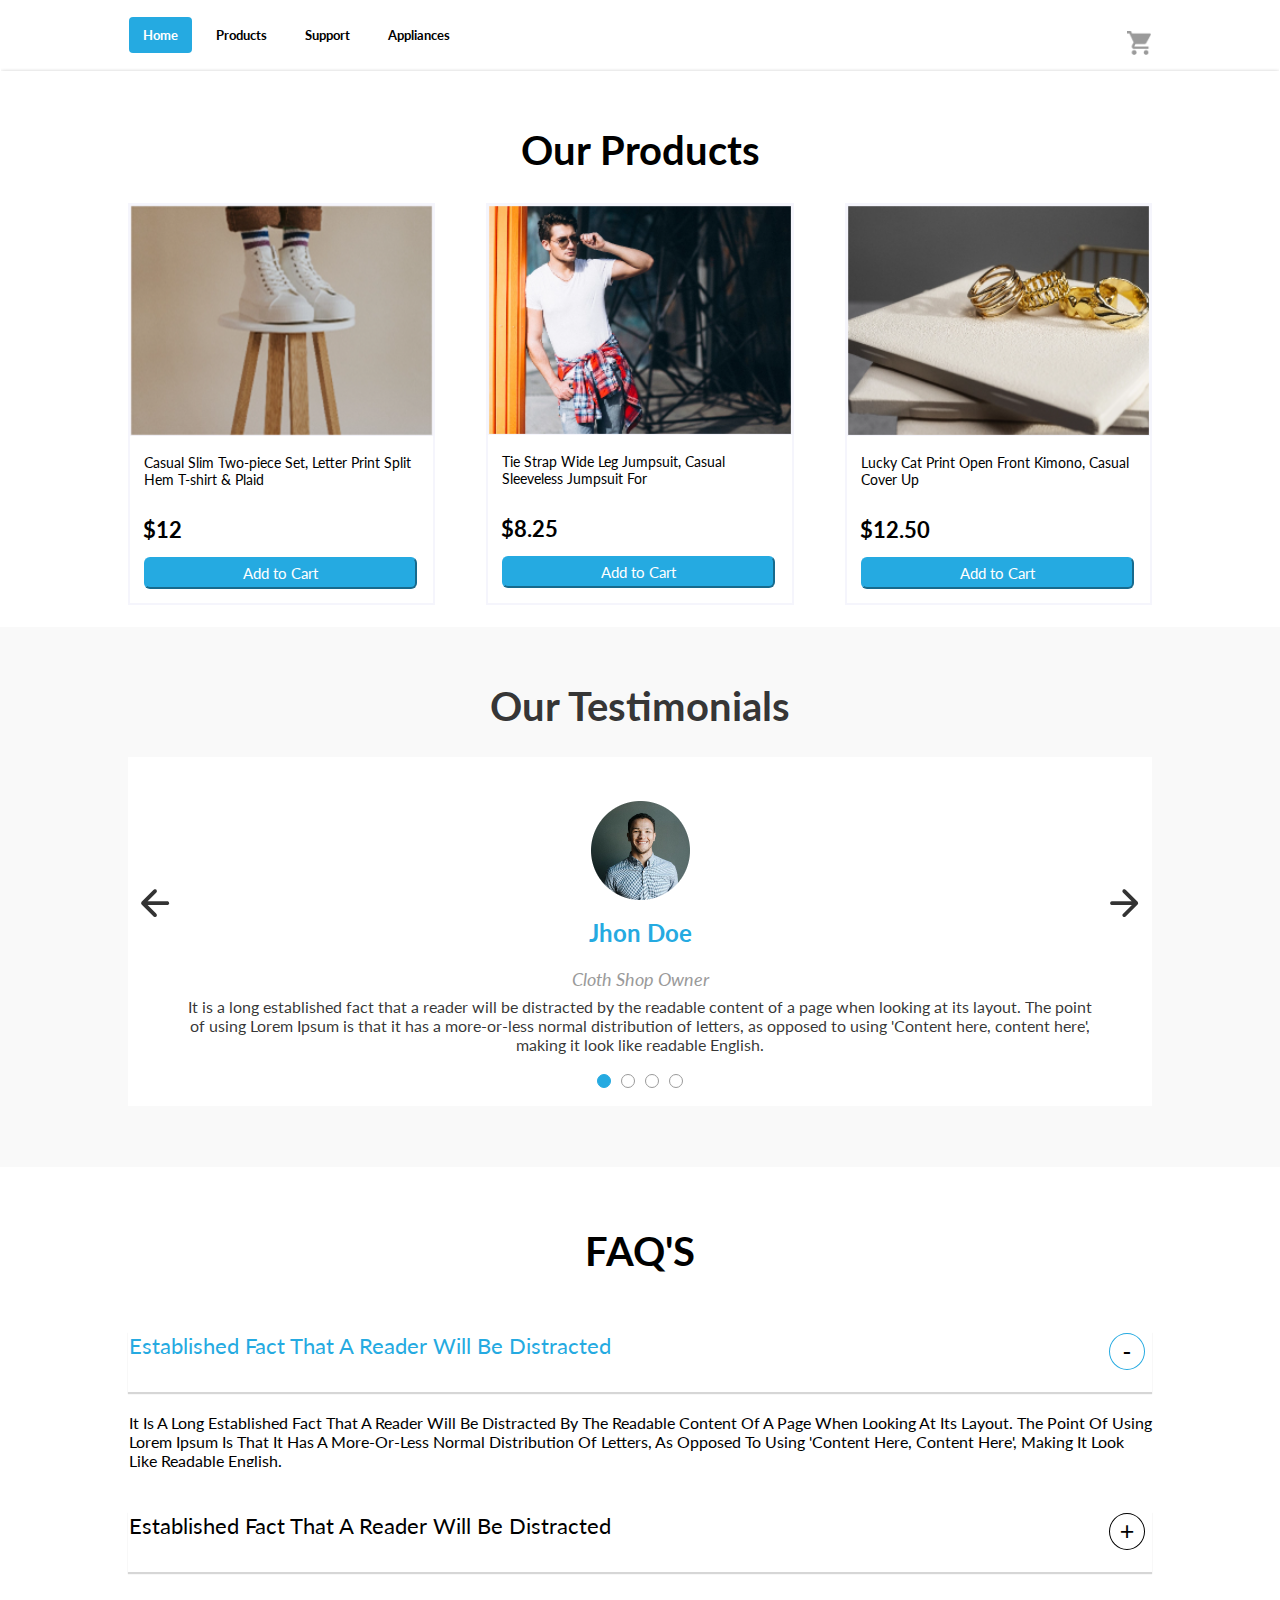
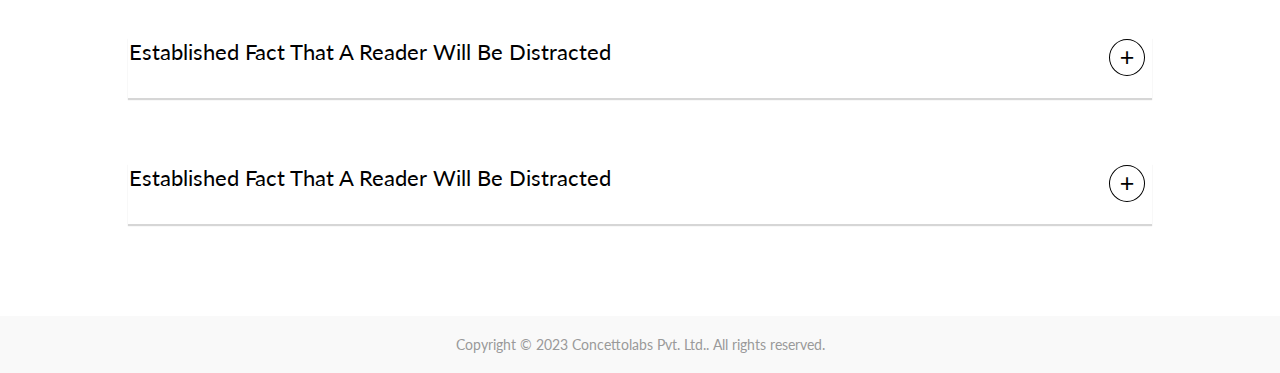
<file: Task-1-Functionality/index.html>
<!DOCTYPE html>
<html lang="en">
<head>
    <meta charset="UTF-8">
    <meta name="viewport" content="width=device-width, initial-scale=1.0">
    <title>Document</title>
    <link rel="stylesheet" href="style.css">
    <link rel="stylesheet" href="https://cdnjs.cloudflare.com/ajax/libs/font-awesome/5.15.3/css/all.min.css">
    <link href='https://fonts.googleapis.com/css?family=Lato' rel='stylesheet'>
</head>
<body>
    <header>
        <div class="container">
            <nav>
                <div class="hamburger">
                    <img src="nav.png" alt="">
                </div>
                <div class="list">
                    <ul>
                        <li class="home">Home</li>
                        <li>Products</li>
                        <li>Support</li>
                        <li>Appliances</li>
                    </ul>
                </div>
                <div class="cart">
                    <img src="Path 166.png" alt="">
                </div>
            </nav>
        </div>
    </header>    
    <div class="section1">
        <div class="container">
            <div class="heading1">
                Our Products
            </div>
            <div class="cards">
                <div>
                    <img src="model-white-high-top-sneakers-standing-chair.png" alt="">
                    <p>Casual Slim Two-piece Set, Letter Print Split Hem T-shirt & Plaid </p>
                    <span>$12</span> <br>
                        <button>Add to Cart</button>
                </div>
                <div>
                    <img src="brutal-man-model.png" alt="">
                    <p>Tie Strap Wide Leg Jumpsuit, Casual Sleeveless Jumpsuit For</p>
                    <span>$8.25</span>
                    <button>Add to Cart</button>
                </div>
                <div>
                    <img src="view-luxurious-golden-ring-felt-jewelry-display.png" alt="">
                    <p>Lucky Cat Print Open Front Kimono, Casual Cover Up </p>
                    <span>$12.50</span>
                    <button>Add to Cart</button>
                </div>
            </div>
        
        </div>
    </div>
    <div class="section2">
        <div class="container">
            <div class="heading2">
                Our Testimonials
            </div>
            <div class="main-card">
                <button class="btn" id="prevButton">
                <div class="left">
                    <img src="Group 1232.png" alt="">
                </div>
                </button>
                <div class="mini-cards" id="slider">
                    <div class="minicard">
                            <div class="image">
                                <img src="NoPath.png" alt="">
                            </div>
                            <div class="name">
                                Jhon Doe
                            </div>
                            <div class="owner">
                                Cloth Shop Owner
                            </div>
                            <div class="text">
                                It is a long established fact that a reader will be distracted by the readable content of a page when looking at its layout. The point of using Lorem Ipsum is that it has a more-or-less normal distribution of letters, as opposed to using 'Content here, content here', making it look like readable English.
                            </div>
                    </div>
                    <div class="minicard">
                        <div class="image">
                            <img src="NoPath.png" alt="">
                        </div>
                        <div class="name">
                            Harry
                        </div>
                        <div class="owner">
                            Toy Shop Owner
                        </div>
                        <div class="text">
                            It is a long established fact that a reader will be distracted by the readable content of a page when looking at its layout. The point of using Lorem Ipsum is that it has a more-or-less normal distribution of letters, as opposed to using 'Content here, content here', making it look like readable English.
                        </div>
                    </div>
                    <div class="minicard">
                        <div class="image">
                            <img src="NoPath.png" alt="">
                        </div>
                        <div class="name">
                            Jenny
                        </div>
                        <div class="owner">
                            Books Shop Owner
                        </div>
                        <div class="text">
                            It is a long established fact that a reader will be distracted by the readable content of a page when looking at its layout. The point of using Lorem Ipsum is that it has a more-or-less normal distribution of letters, as opposed to using 'Content here, content here', making it look like readable English.
                        </div>
                    </div>
                    <div class="minicard">
                        <div class="image">
                            <img src="NoPath.png" alt="">
                        </div>
                        <div class="name">
                            Joe
                        </div>
                        <div class="owner">
                            Electronics Shop Owner
                        </div>
                        <div class="text">
                            It is a long established fact that a reader will be distracted by the readable content of a page when looking at its layout. The point of using Lorem Ipsum is that it has a more-or-less normal distribution of letters, as opposed to using 'Content here, content here', making it look like readable English.
                        </div>
                    </div>
                </div>
                <button class="btn" id="nextButton">
                <div class="right">
                    <img src="Group 1233.png" alt="">
                </div>
                </button>
            </div>
            <div class="circle">
                <div class="div1"></div>
                <div class="div1"></div>
                <div class="div1"></div>
                <div class="div1"></div>
            </div>
        </div>
    </div>
    <div class="section3">
        <div class="container">
            <div class="heading3">
                FAQ'S
            </div>
            <div class="minicard3">
                <div class="topic">
                    <div class="topic-1">
                        <div class="que" id="que">
                            Established Fact That A Reader Will Be Distracted
                            <button class="faq">
                                <div class="symbol2" id="symbol2">
                                    +
                                </div>
                            </button>
                        </div>
                        <div class="ans" id="ans">
                            It is a long established fact that a reader will be distracted by the readable content of a page when looking at its layout. The point of using Lorem Ipsum is that it has a more-or-less normal distribution of letters, as opposed to using 'Content here, content here', making it look like readable English.
                        </div>
                    </div>
                </div>
                <div class="topic">
                    <div class="topic-1">
                    <div class="que" id="que">
                        Established Fact That A Reader Will Be Distracted
                        <button class="faq">
                            <div class="symbol2" id="symbol2">
                                +
                            </div>
                        </button>
                    </div>
                    </div>
                    <div class="ans" id="ans">
                        It is a long established fact that a reader will be distracted by the readable content of a page when looking at its layout. The point of using Lorem Ipsum is that it has a more-or-less normal distribution of letters, as opposed to using 'Content here, content here', making it look like readable English.
                    </div>
                </div>
                <div class="topic">
                    <div class="topic-1">
                    <div class="que" id="que">
                        Established Fact That A Reader Will Be Distracted
                        <button class="faq">
                            <div class="symbol2" id="symbol2">
                                +
                            </div>
                        </button>
                    </div>
                    </div>
                    <div class="ans" id="ans">
                        It is a long established fact that a reader will be distracted by the readable content of a page when looking at its layout. The point of using Lorem Ipsum is that it has a more-or-less normal distribution of letters, as opposed to using 'Content here, content here', making it look like readable English.
                    </div>
                </div>
                <div class="topic">
                    <div class="topic-1">
                    <div class="que" id="que">
                        Established Fact That A Reader Will Be Distracted
                        <button class="faq">
                            <div class="symbol2" id="symbol2">
                                +
                            </div>
                        </button>
                    </div>
                    </div>
                    <div class="ans" id="ans">
                        It is a long established fact that a reader will be distracted by the readable content of a page when looking at its layout. The point of using Lorem Ipsum is that it has a more-or-less normal distribution of letters, as opposed to using 'Content here, content here', making it look like readable English.
                    </div>
                </div>
                    
            </div>
        </div>
    </div>
    <footer>
        Copyright © 2023 Concettolabs Pvt. Ltd.. All rights reserved.
    </footer>
    <script src="app.js"></script>
</body>
</html>
</file>
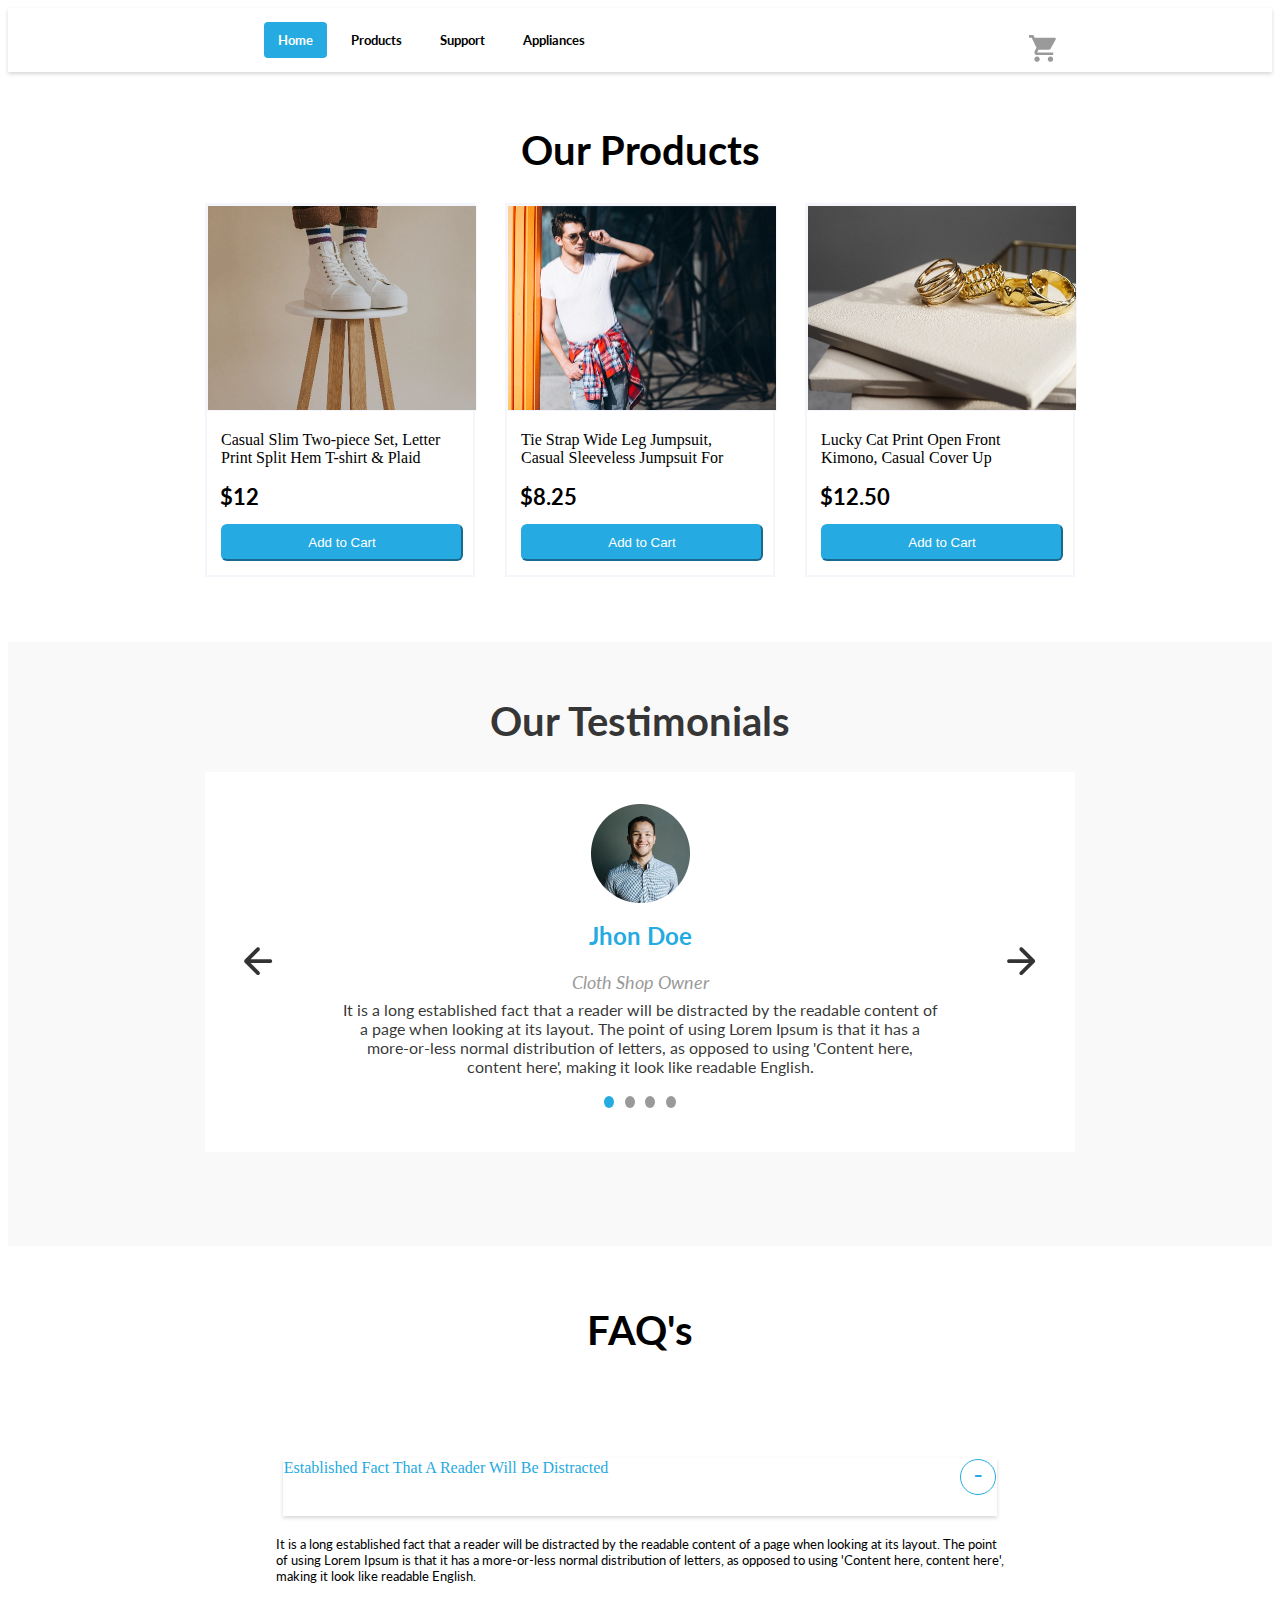
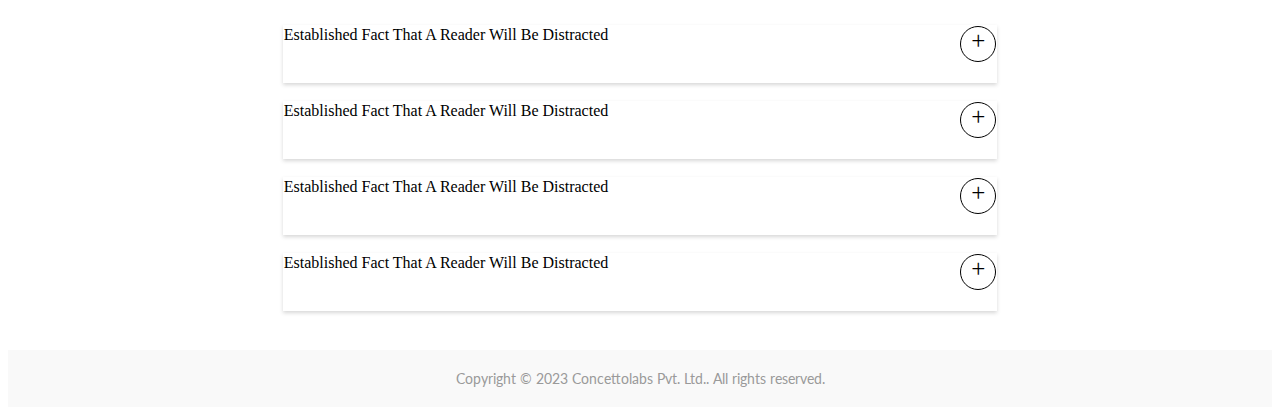
<file: Task-1/index.html>
<!DOCTYPE html>
<html lang="en">
<head>
    <meta charset="UTF-8">
    <meta name="viewport" content="width=device-width, initial-scale=1.0">
    <title>Document</title>
    <link rel="stylesheet" href="style.css">
    <link href='https://fonts.googleapis.com/css?family=Lato' rel='stylesheet'>
</head>
<body>
    <nav>
        <ul>
            <li class="home">Home</li>
            <li>Products</li>
            <li>Support</li>
            <li>Appliances</li>
        </ul>
        <!-- <div class="notify">5</div> -->
        <img src="Path 166.png" alt="">
    </nav>
    <div class="main">
        <div class="heading">
            Our Products
        </div>
        <div class="cards">
            <div>
                <img src="model-white-high-top-sneakers-standing-chair.png" alt="">
                <p>Casual Slim Two-piece Set, Letter Print Split Hem T-shirt & Plaid </p>
                <span>$12</span> <br>
                    <button>Add to Cart</button>
            </div>
            <div>
                <img src="brutal-man-model.png" alt="">
                <p>Tie Strap Wide Leg Jumpsuit, Casual Sleeveless Jumpsuit For</p>
                <span>$8.25</span>
                <button>Add to Cart</button>
            </div>
            <div>
                <img src="view-luxurious-golden-ring-felt-jewelry-display.png" alt="">
                <p>Lucky Cat Print Open Front Kimono, Casual Cover Up </p>
                <span>$12.50</span>
                <button>Add to Cart</button>
            </div>
        </div>
    </div>
        <div class="card-2">
            <div class="heading-2">
                Our Testimonials
            </div>
            <div class="main-card">
                <div class="left">
                    <img src="Group 1232.png" alt="">
                </div>
                <div class="mini-card">
                        <div class="image">
                            <img src="NoPath.png" alt="">
                        </div>
                        <div class="name">
                            Jhon Doe
                        </div>
                        <div class="owner">
                            Cloth Shop Owner
                        </div>
                        <div class="text">
                            It is a long established fact that a reader will be distracted by the readable content of a page when looking at its layout. The point of using Lorem Ipsum is that it has a more-or-less normal distribution of letters, as opposed to using 'Content here, content here', making it look like readable English.
                        </div>
                        <div class="circle">
                            <div class="div1"></div>
                            <div class="div2"></div>
                            <div class="div2"></div>
                            <div class="div2"></div>
                        </div>
                </div>
                <div class="right">
                    <img src="Group 1233.png" alt="">
                </div>

            </div>
        </div>
        <div class="card-3">
            <div class="heading-3">
                FAQ's
            </div>
            <div class="minicard3">
                <div class="topic">
                    <div class="topic-1">
                        <div class="que">
                            Established Fact That A Reader Will Be Distracted
                        </div>
                        <div class="symbol">
                            -
                        </div>
                    </div>
                        <div class="ans">
                            It is a long established fact that a reader will be distracted by the readable content of a page when looking at its layout. The point of using Lorem Ipsum is that it has a more-or-less normal distribution of letters, as opposed to using 'Content here, content here', making it look like readable English.
                        </div>
                </div>
            <div class="topic-2">
                <div class="que">
                Established Fact That A Reader Will Be Distracted
                </div>
                <div class="symbol2">
                +
                </div>
            </div>
            <div class="topic-2">
                <div class="que">
                Established Fact That A Reader Will Be Distracted
                </div>
                <div class="symbol2">
                +
                </div>
            </div>
            <div class="topic-2">
                <div class="que">
                Established Fact That A Reader Will Be Distracted
                </div>
                <div class="symbol2">
                +
                </div>
            </div>
            <div class="topic-2">
                <div class="que">
                Established Fact That A Reader Will Be Distracted
                </div>
                <div class="symbol2">
                +
                </div>
            </div>
            </div>
        </div>
    <footer>
        Copyright © 2023 Concettolabs Pvt. Ltd.. All rights reserved.
    </footer>
</body>
</html>
</file>
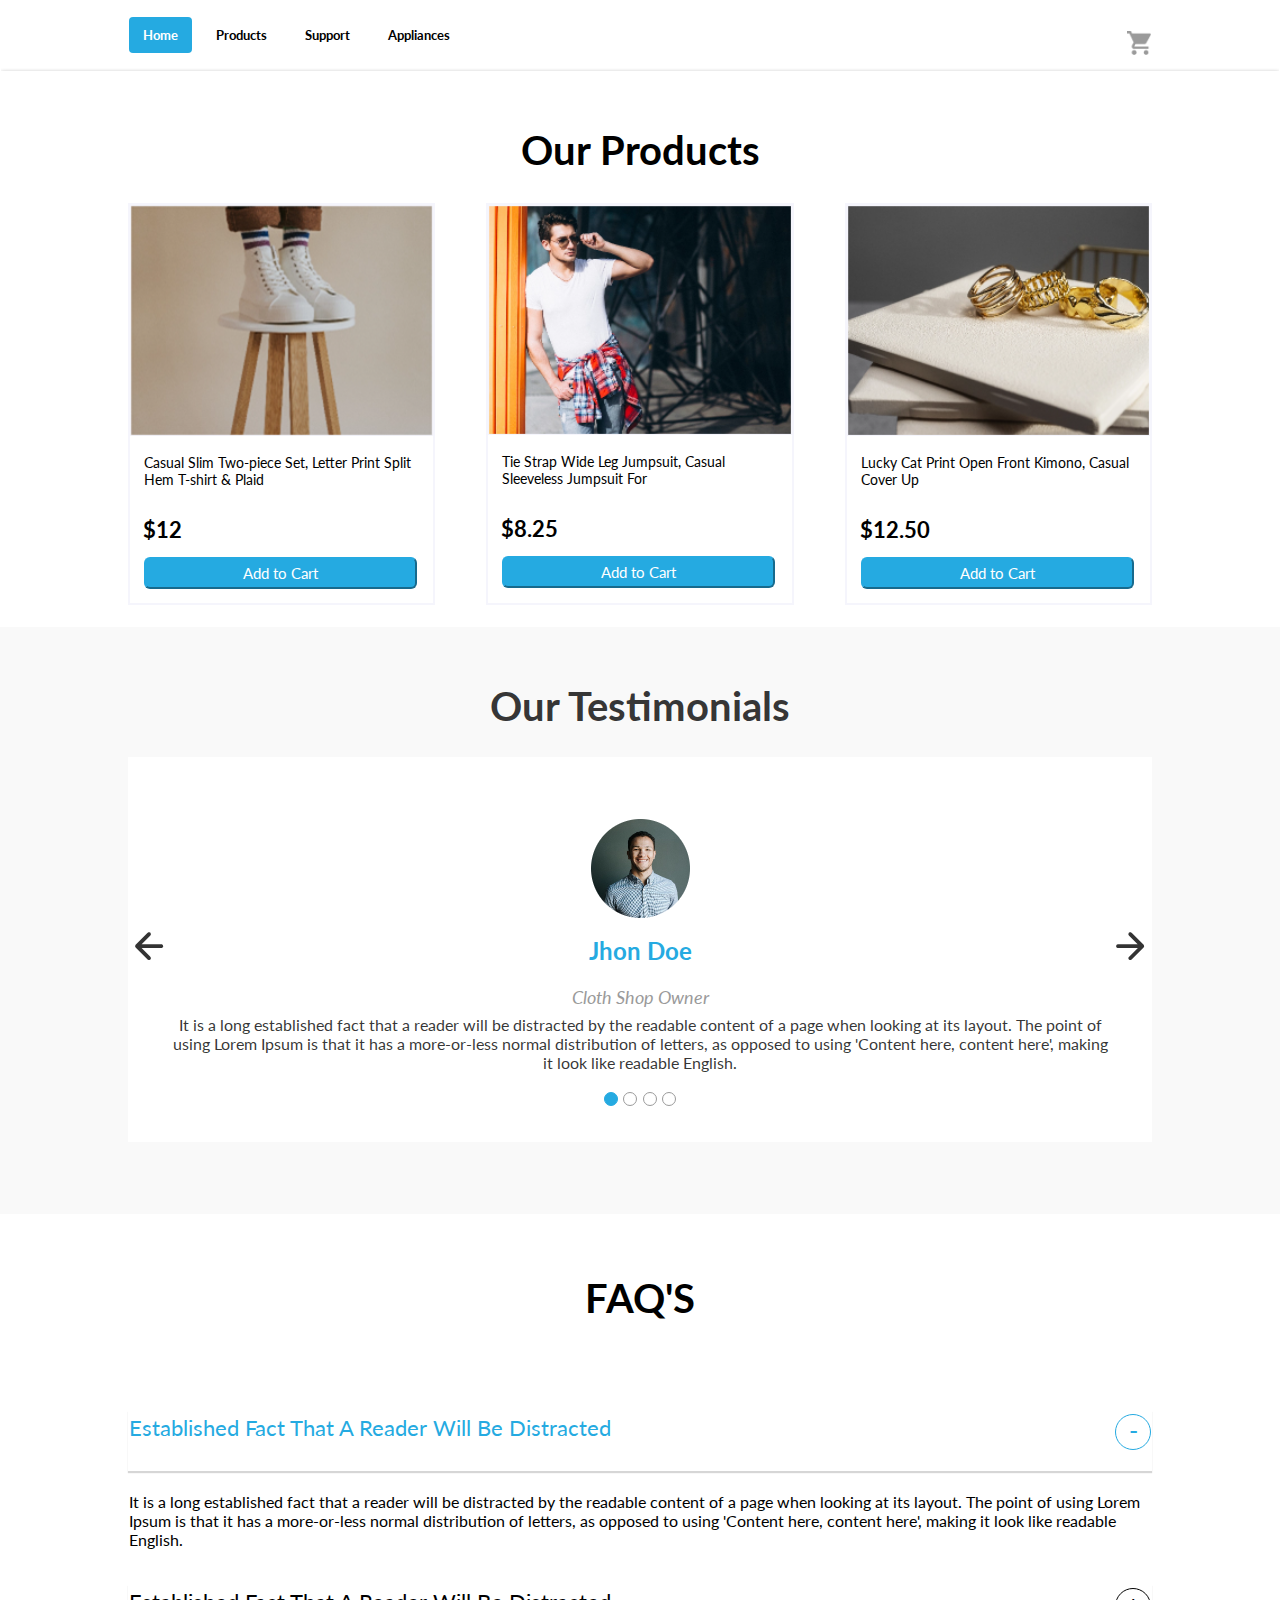
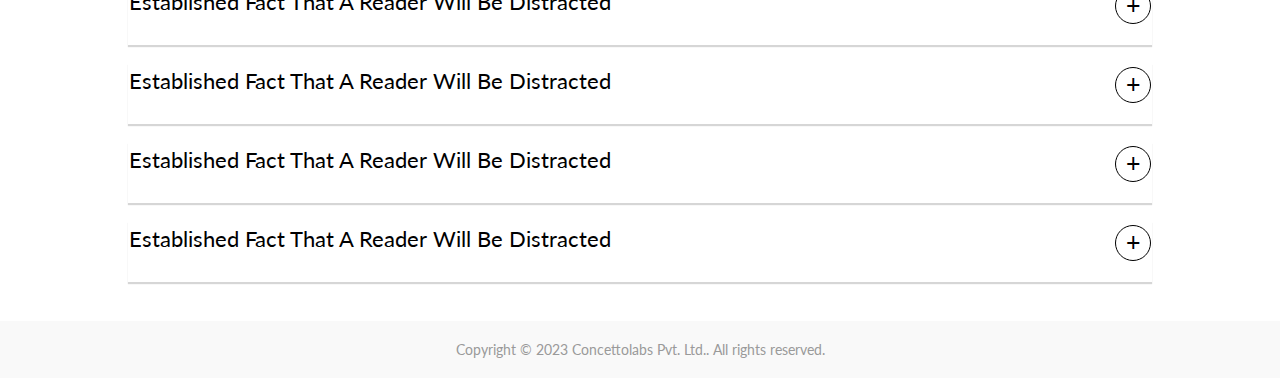
<file: Task-Responsive/index.html>
<!DOCTYPE html>
<html lang="en">
<head>
    <meta charset="UTF-8">
    <meta name="viewport" content="width=device-width, initial-scale=1.0">
    <title>Document</title>
    <link rel="stylesheet" href="style.css">
    <link href='https://fonts.googleapis.com/css?family=Lato' rel='stylesheet'>
</head>
<body>
    <header>
        <div class="container">
            <nav>
                <div class="hamburger">
                    <img src="nav.png" alt="">
                </div>
                <div class="list">
                    <ul>
                        <li class="home">Home</li>
                        <li>Products</li>
                        <li>Support</li>
                        <li>Appliances</li>
                    </ul>
                </div>
                <div class="cart">
                    <img src="Path 166.png" alt="">
                </div>
            </nav>
        </div>
    </header>    
    <div class="section1">
        <div class="container">
            <div class="heading1">
                Our Products
            </div>
            <div class="cards">
                <div>
                    <img src="model-white-high-top-sneakers-standing-chair.png" alt="">
                    <p>Casual Slim Two-piece Set, Letter Print Split Hem T-shirt & Plaid </p>
                    <span>$12</span> <br>
                        <button>Add to Cart</button>
                </div>
                <div>
                    <img src="brutal-man-model.png" alt="">
                    <p>Tie Strap Wide Leg Jumpsuit, Casual Sleeveless Jumpsuit For</p>
                    <span>$8.25</span>
                    <button>Add to Cart</button>
                </div>
                <div>
                    <img src="view-luxurious-golden-ring-felt-jewelry-display.png" alt="">
                    <p>Lucky Cat Print Open Front Kimono, Casual Cover Up </p>
                    <span>$12.50</span>
                    <button>Add to Cart</button>
                </div>
            </div>
        
        </div>
    </div>
    <div class="section2">
        <div class="container">
            <div class="heading2">
                Our Testimonials
            </div>
            <div class="main-card">
                <div class="left">
                    <img src="Group 1232.png" alt="">
                </div>
                <div class="mini-card">
                        <div class="image">
                            <img src="NoPath.png" alt="">
                        </div>
                        <div class="name">
                            Jhon Doe
                        </div>
                        <div class="owner">
                            Cloth Shop Owner
                        </div>
                        <div class="text">
                            It is a long established fact that a reader will be distracted by the readable content of a page when looking at its layout. The point of using Lorem Ipsum is that it has a more-or-less normal distribution of letters, as opposed to using 'Content here, content here', making it look like readable English.
                        </div>
                        <div class="circle">
                            <div class="div1"></div>
                            <div class="div2"></div>
                            <div class="div2"></div>
                            <div class="div2"></div>
                        </div>
                </div>
                <div class="right">
                    <img src="Group 1233.png" alt="">
                </div>
            </div>
        </div>
    </div>
    <div class="section3">
        <div class="container">
            <div class="heading3">
                FAQ'S
            </div>
            <div class="minicard3">
                <div class="topic">
                    <div class="topic-1">
                        <div class="que">
                            Established Fact That A Reader Will Be Distracted
                        </div>
                        <div class="symbol">
                            -
                        </div>
                    </div>
                    <div class="ans">
                        It is a long established fact that a reader will be distracted by the readable content of a page when looking at its layout. The point of using Lorem Ipsum is that it has a more-or-less normal distribution of letters, as opposed to using 'Content here, content here', making it look like readable English.
                    </div>
                    <div class="topic-2">
                        <div class="que">
                            Established Fact That A Reader Will Be Distracted
                        </div>
                        <div class="symbol2">
                            +
                        </div>
                    </div>
                    <div class="topic-2">
                        <div class="que">
                            Established Fact That A Reader Will Be Distracted
                        </div>
                        <div class="symbol2">
                            +
                        </div>
                    </div>
                    <div class="topic-2">
                        <div class="que">
                            Established Fact That A Reader Will Be Distracted
                        </div>
                        <div class="symbol2">
                            +
                        </div>
                    </div>
                    <div class="topic-2">
                        <div class="que">
                            Established Fact That A Reader Will Be Distracted
                        </div>
                        <div class="symbol2">
                            +
                        </div>
                    </div>
                </div>
            </div>
        </div>
    </div>
    <footer>
        Copyright © 2023 Concettolabs Pvt. Ltd.. All rights reserved.
    </footer>
</body>
</html>
</file>
<file: Task-1-Functionality/style.css>
body{
    margin: 0;
}
header{
    overflow: hidden;
    border: 1px solid white;
    position: relative;
}
header::after {
    content: '';
    position: absolute;
    top: 100%;
    left: 0;
    width: 100%;
    height: 0.5px; 
    box-shadow: 0px 2px 4px rgba(0, 0, 0, 1.29);
  }
  nav{
    display: flex;
    justify-content: space-between;
  }
  .container{
    max-width: 90%;
    margin-left: 10% !important;
    margin-right: 10% !important;
    }
.hamburger img{
    width: 20px;
}
.cart img{
    width: 20px;
}
.cart{
    padding-top: 4px;
    padding-bottom: 0px;
}
.list ul{
    display: flex;
    flex-direction: column;
    translate: -500px -78px;
    position: absolute;
}
ul li{
    list-style: none;
}
.section1{
    margin: 30px auto 11px;
}
.heading1{
    text-align: center;
    font: bold 20px/18px Lato;
    margin-bottom: 12px;
}
.cards{
    display: flex;
    flex-direction: column;
    justify-content: center;
}
.cards div{
    border: 2px solid #F5F5FC;
}
.cards img{
    width: 100%;
    height: auto;
}
.cards p{
    padding-left: 14px;
    padding-right: 14px;
    height: 48px;
    font: normal  13px Lato;
}
.cards span{
    padding: 13px;
    font: bold 20px Lato;
}
.cards button{
    margin: 14px;
    padding: 9px;
    background-color: #25AAE1;
    width: 90%;
    font: normal 15px/10px Lato;
    border-radius: 6px;
    color: white;
    border-color: #25AAE1;
    box-shadow: none;
}
.section2{
    background-color: #F9F9F9;
    padding-bottom: 15px;
}
.heading2{
    text-align: center;
    padding-top: 20px;
    font:bold 20px Lato;
    color: #000000CC;
    text-transform: capitalize;
}
.left , .right{
    visibility: hidden;
    translate: -90px 20px;
    position: absolute;
}
.main-card{
    background-color: white;
    margin: 11px auto 0px;
}
.minicard{
    margin: 32px auto 0px;
    display: flex;
    flex-direction: column;
    align-items: center;
}
.mini-cards{
    position: relative;
    display: flex;
    overflow: hidden;
}
.minicard{
    width: 100%;
    display: none;
}
.minicard:first-child{
    display: flex;
}
.image{
    padding-top: 12px;
}
.name{
    margin: 10px auto;
    text-align: center;
    color: #25AAE1;
    font: bold 12px Lato;
}
.owner{
    margin: 7px auto; 
    text-align: center;
    font: italic 9px Lato;
    color: #9A9A9A;
}
.text{
    font: normal 10px Lato;
    color: #000000CC;
    text-align: center;
}
.circle{
    display: flex;
    justify-content: center;
    column-gap: 1%;
    height: 5px;
    padding-bottom: 10px;
    padding-top: 10px;
    margin: auto;
    background-color: white;
}
.div1.active{
    border: 1px solid #25AAE1;
    background-color: #25AAE1;

}
.div1{
    border:1px solid #9A9A9A;
    border-radius: 50%;
    width: 5px;
    height: 5px;
}
/* .div1:first-child{
    border: 1px solid #25AAE1;
    background-color: #25AAE1;
} */
.section3{
    display: flex;
    flex-direction: column;
    justify-content: center;
    align-items: center;
}
.heading3{
    margin-top: 15px;
    margin-bottom: 15px;
    font: bold 20px Lato;
    text-align: center;
}
.topic{
    display: flex;
    flex-direction: column;
    justify-content: center;
}
.topic-1{
    margin-top: 9px;
    color: black;
    /* color: #25AAE1; */
    text-transform: capitalize;
    text-align: left;
    font: normal 10px Lato;
    padding-top: 3px;
    padding-bottom: 15px;
    display: flex;
    flex-direction: column;
}
.symbol{
    margin-left: 20px;
    padding-bottom: 1px;
    width: 18px;
    height: 18px;
    border: solid 1px #25AAE1;
    border-radius: 50%;
    text-align: center;
    font-size: 15px;
}
.topic-2{
    margin-top: 9px;
    color: black;
    text-transform: capitalize;
    text-align: left;
    font: normal 10px Lato;
    padding-top: 3px;
    padding-bottom: 15px;
    border: 1px solid white;
    box-shadow: 0px 2px 1px #00000029;
    display: flex;
    justify-content: space-between;
}
.ans{
    margin-top: 10px;
    margin-bottom: 16px;
    font: normal 10px Lato;
    width: auto;
    border: 1px solid white;
    line-height: 30px;
    height: 0;
    overflow: hidden;
    transition: all 1s;
}
.symbol2{
    margin-left: 20px;
    padding-top: 1px;
    width: 18px;
    height: 18px;
    border: solid 1px black;
    border-radius: 50%;
    text-align: center;
    font-size: 15px;
}
footer{
    background-color: #F9F9F9;
    color: #9A9A9A;
    text-align: center;
    margin-top: 30px;
    padding-top: 20px;
    padding-bottom: 20px;
    font: normal 10px Lato;
}
.btn{
    visibility: hidden;
}
.faq{
    border: none;
    background: white;
}
.que{
    display: flex;
    justify-content: space-between;
    border: 1px solid white;
    box-shadow: 0px 2px 1px #00000029;
}
.ans{
    color: black;
}


@media (max-width:768px) and (min-width:513px){
    .hamburger{
        visibility: hidden;
        translate: -260px -78px;
        position: absolute;
    }
    nav{
        display: flex;
        justify-content: space-between;
    }
    .cart{
        padding-bottom: 12px;
    }
    .list ul{
        translate: none;
        display: flex;
        flex-direction: row;
        justify-content: space-evenly;
        position: relative;
        padding: 0;
    }
    .list ul li{
        margin-left: 10px;
        padding: 10px 14px;
        font: bold 13px Lato;
    }
    .home{
        background-color: #25AAE1;
        color: white;
        border-radius: 4px;
        margin-left: 0px !important;
    }
    .cart img{
        padding-top: 26px;
        width: 24px;
    }
    .cards{
        display: grid;
        grid-template-columns: auto auto;
        column-gap:10%;
        width: 100%;
    }
    .cards div{
        margin: 10px auto;
        width: 100%;
    }
    .cards img{
        width: 100%;
        height: auto;
    }
    .cards p{
        padding-left: 14px;
        padding-right: 14px;
        font: normal  15px Lato;
    }
    .cards span{
        padding: 13px;
        font: bold 20px Lato;
    }
    .text{
        font: normal 12px Lato;
    }
    .topic-1{
        font: normal 15px Lato;
    }
    .ans{
        margin-bottom: 10px;
        font: normal 12px Lato;
    }
}

@media (min-width:769px){
    .container{
        max-width: 90%;
        margin-left: 10% !important;
        margin-right: 10% !important;
    }
    .hamburger{
        visibility: hidden;
        translate: -260px -78px;
        position: absolute;
    }
    nav{
        display: flex;
        justify-content: space-between;
    }
    .cart{
        padding-bottom: 12px;
    }
    .list ul{
        translate: none;
        display: flex;
        flex-direction: row;
        justify-content: space-evenly;
        position: relative;
        padding: 0;
    }
    .list ul li{
        margin-left: 10px;
        padding: 10px 14px;
        font: bold 13px Lato;
    }
    .home{
        background-color: #25AAE1;
        color: white;
        border-radius: 4px;
        margin-left: 0px !important;
    }
    .cart img{
        padding-top: 26px;
        width: 24px;
    }
    .section1{
        margin: 60px auto 22px;
    }
    .heading1{
        font: bold 40px/36px Lato;
        margin-bottom: 35px;
    }
    .cards{
        display: flex;
        flex-direction: row;
        column-gap: 5%;
        width: 100%;
    }
    .cards div{
        width: 33%;
    }
    .cards p{
        padding-left: 14px;
        padding-right: 14px;
        font: normal  14px Lato;
    }
    .cards span{
        padding: 13px;
        font: bold 22px Lato;
    }
    .section2{
        padding-bottom: 61px;
    }
    
    .heading2{
        padding-top: 61px;
        font:bold 40px/36px Lato;
    }
    .main-card{
        margin-top: 33px;
        padding-bottom: 10px;
        display: flex;
        justify-content: space-evenly;
        align-items: center;
    }
    .mini-cards{
        position: relative;
        display: flex;
        overflow: hidden;
    }
    .minicard{
        width: 100%;
        display: none;
    }
    .minicard:first-child{
        display: flex;
    }
    .left , .right{
        visibility: visible;
        translate: none;
        position: relative;
    }
    .name{
        margin: 14px auto;
        font: bold 24px Lato;
    }
    .owner{
        margin: 7px auto;
        font: italic 18px Lato;
    }
    .text{
        font: normal 16px Lato;
    }
    .div1{
        width: 12px;
        height: 12px;
    }
    .circle{
        display: flex;
        height: 12px;
        padding-bottom: 20px;
    }
    .heading3{
        margin-top: 60px;
        margin-bottom: 44px;
        font: bold 40px Lato;
    }
    .que{
        border: 1px solid white;
        padding-bottom: 20px;
    }
    .que{
        font: normal 22px Lato;
    }
    .symbol2{
        padding-bottom: initial;
        padding-top: 3px;
        width: 34px;
        height: 32px;
        font-size: 25px;
    }
    .ans{
        margin-top: 20px;
        font: normal 16px Lato;
        width: 100%;
        text-align: left;
    }
    footer{
        margin-top: 39px;
        font: normal 14px Lato;
    }
    .btn{
        visibility: visible;
        background-color: white;
        border: none;
    }
}
</file>
<file: Task-1/style.css>
nav{
    display: flex;
    justify-content: space-around;
    border: 1px solid white;
    box-shadow: 0px 2px 4px #00000029;
    overflow: hidden;
}

nav ul {
    display: flex;
    font-family: lato-bold;
    font-size: 13px;
}

nav ul li{
    list-style: none;
    margin-left: 10px;
    padding: 10px 14px;
    font:bold 13px Lato;
}

.home{
    background-color: #25AAE1;
    color: white;
    border-radius: 4px;
    margin-left: 0px;
}

nav img{
    width: 27px;
    height: 27px;
    padding-top: 26px;
}
.main{
    margin: 60px auto 22px;
    width: 870px;
    height: 488px;
    opacity: 1;
    position: relative;
    display: flex;
    flex-direction: column;
    align-items: center;
}

.heading{
    text-align: center;
    font: bold 40px/36px Lato;
    letter-spacing: 0px;
    opacity: 1;
    margin-bottom: 35px;
}

.cards{
    display: grid;
    grid-template-columns: 270px 270px 270px  ;
    column-gap: 30px;
}

.cards div{
    border: 2px solid #F5F5FC;
}

.cards img{
    width: 270px;
    height: 206px;
}

.cards p{
    padding-left: 14px;
    padding-right: 14px;
    font: medium  14px Lato;
}
.cards span{
    padding: 13px;
    font: bold 22px Lato;
}

.cards button{
    margin: 14px;
    padding: 9px;
    background-color: #25AAE1;
    width:242px;
    font: medium 15px/10px Lato;
    border-radius: 6px;
    color: white;
    border-color: #25AAE1;
    box-shadow: none;
}

.card-2{
    background-color: #F9F9F9;
    padding-bottom: 61px;
}

.heading-2{
    padding-top: 61px;
    text-align: center;
    font:bold 40px/36px Lato;
    letter-spacing: 0px;
    color: #000000CC;
    text-transform: capitalize;
}

.main-card{
    background-color: white;
    width: 870px;
    height: 380px;
    margin: 33px auto;
    display: grid;
    grid-template-columns: auto 595px auto  ;
    column-gap: 30px;
}

.mini-card{
    margin: 32px auto 0px;
    display: flex;
    flex-direction: column;
    align-items: center;
}

.left , .right{
    margin: 169px auto;
}

.name{
    margin: 14px auto;
    text-align: center;
    color: #25AAE1;
    font: bold 24px Lato;
}

.owner{
    margin: 7px auto;
    text-align: center;
    font: italic 18px Lato;
    color: #9A9A9A;
}

.text{
    font: normal 16px Lato;
    color: #000000CC;
    text-align: center;
}

.card-3{
    display: flex;
    flex-direction: column;
    justify-content: center;
    align-items: center;
}

.heading-3{
    margin: 60px;
    font: bold 40px Lato;
    text-align: center;
}

.topic{
    display: flex;
    flex-direction: column;
    justify-content: center;
    align-items: center;
}

.topic-1{
    margin-top: 44px;
    color: #25AAE1;
    text-transform: capitalize;
    text-align: left;
    font: medium 22px Lato;
    padding-bottom: 20px;
    border: 1px solid white;
    box-shadow: 0px 2px 4px #00000029;
    display: flex;
    justify-content: space-between;
}

.symbol{
    margin-left: 352px;
    width: 34px;
    height: 34px;
    border: solid 1px #25AAE1;
    border-radius: 50%;
    text-align: center;
    font-size: 25px;
}

.symbol2{
    margin-left: 352px;
    width: 34px;
    height: 34px;
    border: solid 1px black;
    border-radius: 50%;
    text-align: center;
    font-size: 25px;
}

.ans{
    margin-top: 20px;
    font: normal 13px Lato;
    width: 729px;
    height: 71px;
}

.topic-2{
    margin-top: 18px;
    color: black;
    text-transform: capitalize;
    text-align: left;
    font: medium 22px Lato;
    padding-bottom: 20px;
    border: 1px solid white;
    box-shadow: 0px 2px 4px #00000029;
    display: flex;
    justify-content: space-between;
}

footer{
    background-color: #F9F9F9;
    color: #9A9A9A;
    text-align: center;
    margin-top: 39px;
    padding-top: 20px;
    padding-bottom: 20px;
    font: normal 14px Lato;
}

.circle{
    display: flex;
    justify-content: space-between;
    width: 72px;
    height: 12px;
    margin-top: 20px;
}

.div1{
    border: 5px solid #25AAE1;
    border-radius: 50%;
}

.div2{
    border:5px solid #9A9A9A;
    border-radius: 50%;
}

.minicard3{
    display: flex;
    flex-direction: column;
    align-items: center;
}
</file>
<file: Task-Responsive/style.css>
body{
    margin: 0;
}
header{
    overflow: hidden;
    border: 1px solid white;
    position: relative;
}
header::after {
    content: '';
    position: absolute;
    top: 100%;
    left: 0;
    width: 100%;
    height: 0.5px; 
    box-shadow: 0px 2px 4px rgba(0, 0, 0, 1.29);
  }
  nav{
    display: flex;
    justify-content: space-between;
  }
  .container{
    max-width: 90%;
    margin-left: 10% !important;
    margin-right: 10% !important;
    }
.hamburger img{
    width: 20px;
}
.cart img{
    width: 20px;
}
.cart{
    padding-top: 4px;
    padding-bottom: 0px;
}
.list ul{
    display: flex;
    flex-direction: column;
    translate: -500px -78px;
    position: absolute;
}
ul li{
    list-style: none;
}
.section1{
    margin: 30px auto 11px;
}
.heading1{
    text-align: center;
    font: bold 20px/18px Lato;
    margin-bottom: 12px;
}
.cards{
    display: flex;
    flex-direction: column;
    justify-content: center;
}
.cards div{
    border: 2px solid #F5F5FC;
}
.cards img{
    width: 100%;
    height: auto;
}
.cards p{
    padding-left: 14px;
    padding-right: 14px;
    height: 48px;
    font: normal  13px Lato;
}
.cards span{
    padding: 13px;
    font: bold 20px Lato;
}
.cards button{
    margin: 14px;
    padding: 9px;
    background-color: #25AAE1;
    width: 90%;
    font: normal 15px/10px Lato;
    border-radius: 6px;
    color: white;
    border-color: #25AAE1;
    box-shadow: none;
}
.section2{
    background-color: #F9F9F9;
    padding-bottom: 15px;
}
.heading2{
    text-align: center;
    padding-top: 20px;
    font:bold 20px Lato;
    color: #000000CC;
    text-transform: capitalize;
}
.left , .right{
    visibility: hidden;
    translate: -90px 20px;
    position: absolute;
}
.main-card{
    background-color: white;
    margin: 11px auto;
}
.mini-card{
    margin: 32px auto 0px;
    display: flex;
    flex-direction: column;
    align-items: center;
}
.image{
    padding-top: 12px;
}
.name{
    margin: 10px auto;
    text-align: center;
    color: #25AAE1;
    font: bold 12px Lato;
}
.owner{
    margin: 7px auto; 
    text-align: center;
    font: italic 9px Lato;
    color: #9A9A9A;
}
.text{
    font: normal 10px Lato;
    color: #000000CC;
    text-align: center;
}
.circle{
    display: flex;
    justify-content: space-between;
    width: 35px;
    height: 5px;
    margin-top: 10px;
    padding-bottom: 10px;
}
.div1{
    border: 1px solid #25AAE1;
    border-radius: 50%;
    background-color: #25AAE1;
    width: 5px;
    height: 5px;
}
.div2{
    border:1px solid #9A9A9A;
    border-radius: 50%;
    width: 5px;
    height: 5px;
}
.section3{
    display: flex;
    flex-direction: column;
    justify-content: center;
    align-items: center;
}
.heading3{
    margin-top: 15px;
    margin-bottom: 15px;
    font: bold 20px Lato;
    text-align: center;
}
.topic{
    display: flex;
    flex-direction: column;
    justify-content: center;
}
.topic-1{
    margin-top: 9px;
    color: #25AAE1;
    text-transform: capitalize;
    text-align: left;
    font: normal 10px Lato;
    padding-top: 3px;
    padding-bottom: 15px;
    border: 1px solid white;
    box-shadow: 0px 2px 1px #00000029;
    display: flex;
    justify-content: space-between;
}
.symbol{
    margin-left: 20px;
    padding-bottom: 1px;
    width: 18px;
    height: 18px;
    border: solid 1px #25AAE1;
    border-radius: 50%;
    text-align: center;
    font-size: 15px;
}
.topic-2{
    margin-top: 9px;
    color: black;
    text-transform: capitalize;
    text-align: left;
    font: normal 10px Lato;
    padding-top: 3px;
    padding-bottom: 15px;
    border: 1px solid white;
    box-shadow: 0px 2px 1px #00000029;
    display: flex;
    justify-content: space-between;
}
.ans{
    margin-top: 10px;
    margin-bottom: 16px;
    font: normal 10px Lato;
    width: auto;
    border: 1px solid white;
}
.symbol2{
    margin-left: 20px;
    padding-bottom: 1px;
    width: 18px;
    height: 18px;
    border: solid 1px black;
    border-radius: 50%;
    text-align: center;
    font-size: 15px;
}
footer{
    background-color: #F9F9F9;
    color: #9A9A9A;
    text-align: center;
    margin-top: 30px;
    padding-top: 20px;
    padding-bottom: 20px;
    font: normal 10px Lato;
}

@media (max-width:768px) and (min-width:513px){
    .hamburger{
        visibility: hidden;
        translate: -260px -78px;
        position: absolute;
    }
    nav{
        display: flex;
        justify-content: space-between;
    }
    .cart{
        padding-bottom: 12px;
    }
    .list ul{
        translate: none;
        display: flex;
        flex-direction: row;
        justify-content: space-evenly;
        position: relative;
        padding: 0;
    }
    .list ul li{
        margin-left: 10px;
        padding: 10px 14px;
        font: bold 13px Lato;
    }
    .home{
        background-color: #25AAE1;
        color: white;
        border-radius: 4px;
        margin-left: 0px !important;
    }
    .cart img{
        padding-top: 26px;
        width: 24px;
    }
    .cards{
        display: grid;
        grid-template-columns: auto auto;
        column-gap:10%;
        width: 100%;
    }
    .cards div{
        margin: 10px auto;
        width: 100%;
    }
    .cards img{
        width: 100%;
        height: auto;
    }
    .cards p{
        padding-left: 14px;
        padding-right: 14px;
        font: normal  15px Lato;
    }
    .cards span{
        padding: 13px;
        font: bold 20px Lato;
    }
    .text{
        font: normal 12px Lato;
    }
    .topic-1 , .topic-2{
        font: normal 15px Lato;
    }
    .ans{
        margin-bottom: 10px;
        font: normal 12px Lato;
    }
}

@media (min-width:769px){
    .container{
        max-width: 90%;
        margin-left: 10% !important;
        margin-right: 10% !important;
    }
    .hamburger{
        visibility: hidden;
        translate: -260px -78px;
        position: absolute;
    }
    nav{
        display: flex;
        justify-content: space-between;
    }
    .cart{
        padding-bottom: 12px;
    }
    .list ul{
        translate: none;
        display: flex;
        flex-direction: row;
        justify-content: space-evenly;
        position: relative;
        padding: 0;
    }
    .list ul li{
        margin-left: 10px;
        padding: 10px 14px;
        font: bold 13px Lato;
    }
    .home{
        background-color: #25AAE1;
        color: white;
        border-radius: 4px;
        margin-left: 0px !important;
    }
    .cart img{
        padding-top: 26px;
        width: 24px;
    }
    .section1{
        margin: 60px auto 22px;
    }
    .heading1{
        font: bold 40px/36px Lato;
        margin-bottom: 35px;
    }
    .cards{
        display: flex;
        flex-direction: row;
        column-gap: 5%;
        width: 100%;
    }
    .cards div{
        width: 33%;
    }
    .cards p{
        padding-left: 14px;
        padding-right: 14px;
        font: normal  14px Lato;
    }
    .cards span{
        padding: 13px;
        font: bold 22px Lato;
    }
    .section2{
        padding-bottom: 61px;
    }
    
    .heading2{
        padding-top: 61px;
        font:bold 40px/36px Lato;
    }
    .main-card{
        margin-top: 33px;
        display: flex;
        justify-content: space-evenly;
        align-items: center;
    }
    .left , .right{
        margin: 169px auto;
        visibility: visible;
        translate: none;
        position: relative;
    }
    .name{
        margin: 14px auto;
        font: bold 24px Lato;
    }
    .owner{
        margin: 7px auto;
        font: italic 18px Lato;
    }
    .text{
        font: normal 16px Lato;
    }
    .div1 , .div2{
        width: 12px;
        height: 12px;
    }
    .circle{
        display: flex;
        justify-content: space-between;
        width: 72px;
        height: 12px;
        margin-top: 20px;
        padding-bottom: 20px;
    }
    .heading3{
        margin-top: 60px;
        margin-bottom: 44px;
        font: bold 40px Lato;
    }
    .topic-1{
        margin-top: 44px;
        font: normal 22px Lato;
        padding-bottom: 20px;
        border: 1px solid white;
    }
    .symbol{
        padding-bottom: initial;
        width: 34px;
        height: 34px;
        font-size: 25px;
    }
    .symbol2{
        padding-bottom: initial;
        width: 34px;
        height: 34px;
        font-size: 25px;
    }
    .ans{
        margin-top: 20px;
        font: normal 16px Lato;
        width: 100%;
        height: auto;
        text-align: left;
    }
    .topic-2{
        margin-top: 18px;
        font: normal 22px Lato;
        padding-bottom: 20px;
    }
    footer{
        margin-top: 39px;
        font: normal 14px Lato;
    }
}
</file>
